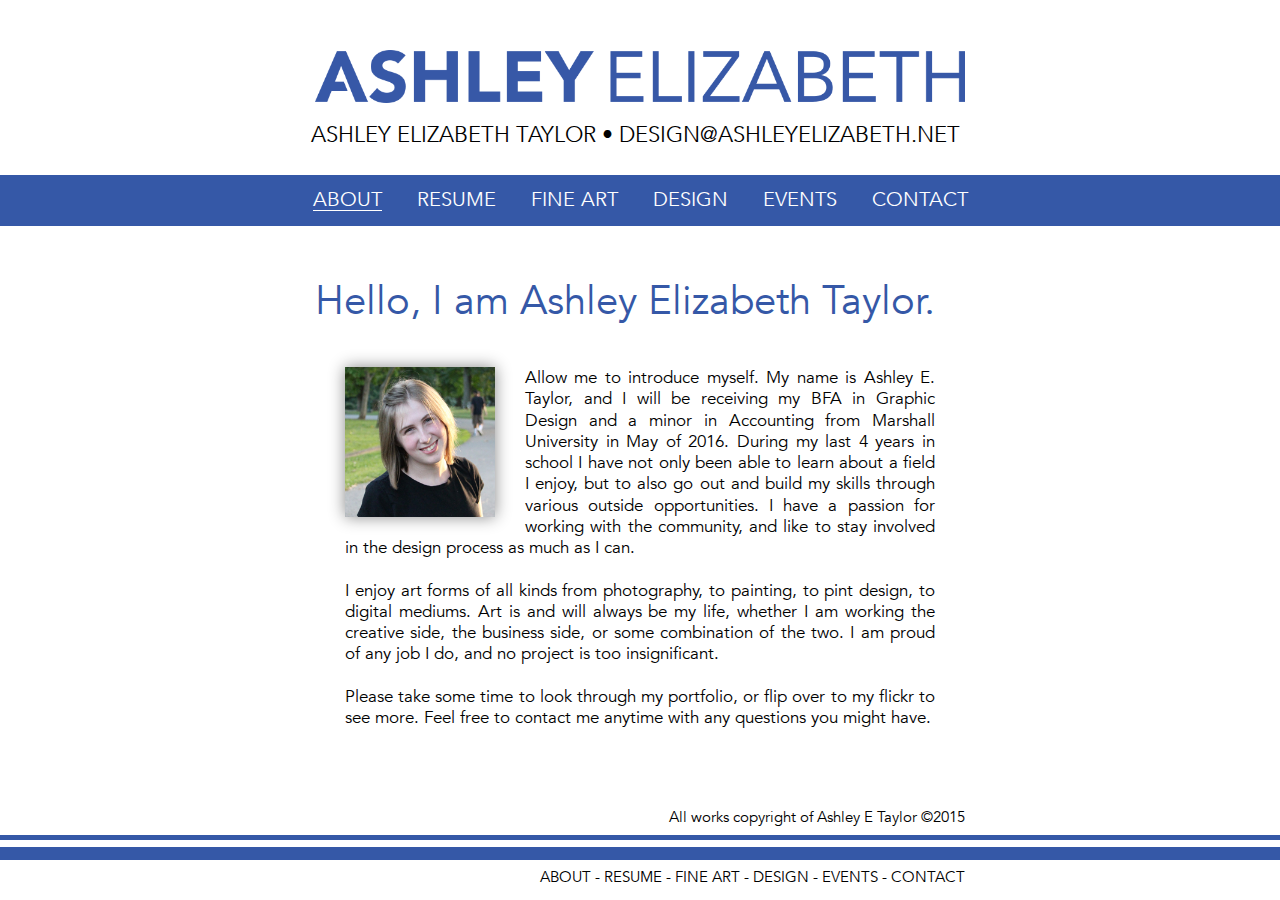
<file: index.html>
<!DOCTYPE html>
<html>
	<head>
		<meta charset="utf-8">
		<title>ASHLEY PORTFOLIO</title>
		<meta name="description" content="The online portfolio of Ashley Taylor, Graphic Designer and Fine Artist.">
		<link rel='shortcut icon' type='image/x-icon' href='favicon.ico' />
		<link rel="stylesheet" href="main.css">
	</head>
	<body>
		<div class="header">
			<h1 class="wordmark"><span>Ashley Elizabeth</span></h1>
			<p class="header_contact">Ashley Elizabeth Taylor &#8226; <a href="mailto:Design@AshleyElizabeth.net?Subject=Email%20From%20Website"> Design@AshleyElizabeth.net</a></p>
			<nav>
				<ul>
					<li><a href="index.html" title="About" class="current_page">About</a></li>
					<li><a href="resume.html" title="Resume">Resume</a></li>
					<li><a href="fineart.html" title="Fine Art">Fine Art</a></li>
					<li><a href="design.html" title="Design">Design</a></li>
					<li><a href="events.html" title="Events">Events</a></li>
					<li><a href="contact.html" title="Contact">Contact</a></li>
				</ul>
			</nav>
		</div>
		<div class="content-wrapper">
			<div class="content">
				<div class="about">
					<h2>Hello, I am Ashley Elizabeth Taylor.</h2>
					<div class="text">
						<img src="media/logo.jpg" class="thumbnail" style="float:left; margin-left: 0; margin-top:0;"></img>
						<p align="justify">
							Allow me to introduce myself. My name is Ashley E. Taylor, and I will be receiving my
							BFA in Graphic Design and a minor in Accounting from Marshall University in May of 2016.
							During my last 4 years in school I have not only been able to learn about a field I enjoy,
							but to also go out and build my skills through various outside opportunities.
							I have a passion for working with the community, and like to stay involved in the design process as much as I can.
						</p><br>
						<p align="justify">
							I enjoy art forms of all kinds from photography, to painting, to pint design, to digital mediums.
							Art is and will always be my life, whether I am working the creative side, the business side,
							or some combination of the two. I am proud of any job I do, and no project is too insignificant. 
						</p><br>
						<p align="justify">
							Please take some time to look through my portfolio, or flip over to my flickr to see more.
							Feel free to contact me anytime with any questions you might have. 
						</p>
					</div>
				</div>
			</div>
		</div>
		<div class="footer">
			<div class="copyright">
				<p>All works copyright of Ashley E Taylor &#169;2015</p>
			</div>
			<div class="footerlinks">
				<p>
					<a href="index.html" title="About">About</a> -
					<a href="resume.html" title="Resume">Resume</a> -
					<a href="fineart.html" title="Fine Art">Fine Art</a> -
					<a href="design.html" title="Design">Design</a> -
					<a href="events.html" title="Events">Events</a> -
					<a href="contact.html" title="Contact">Contact</a>
				</p>
			</div>
		</div>
	</body>
</html>
</file>
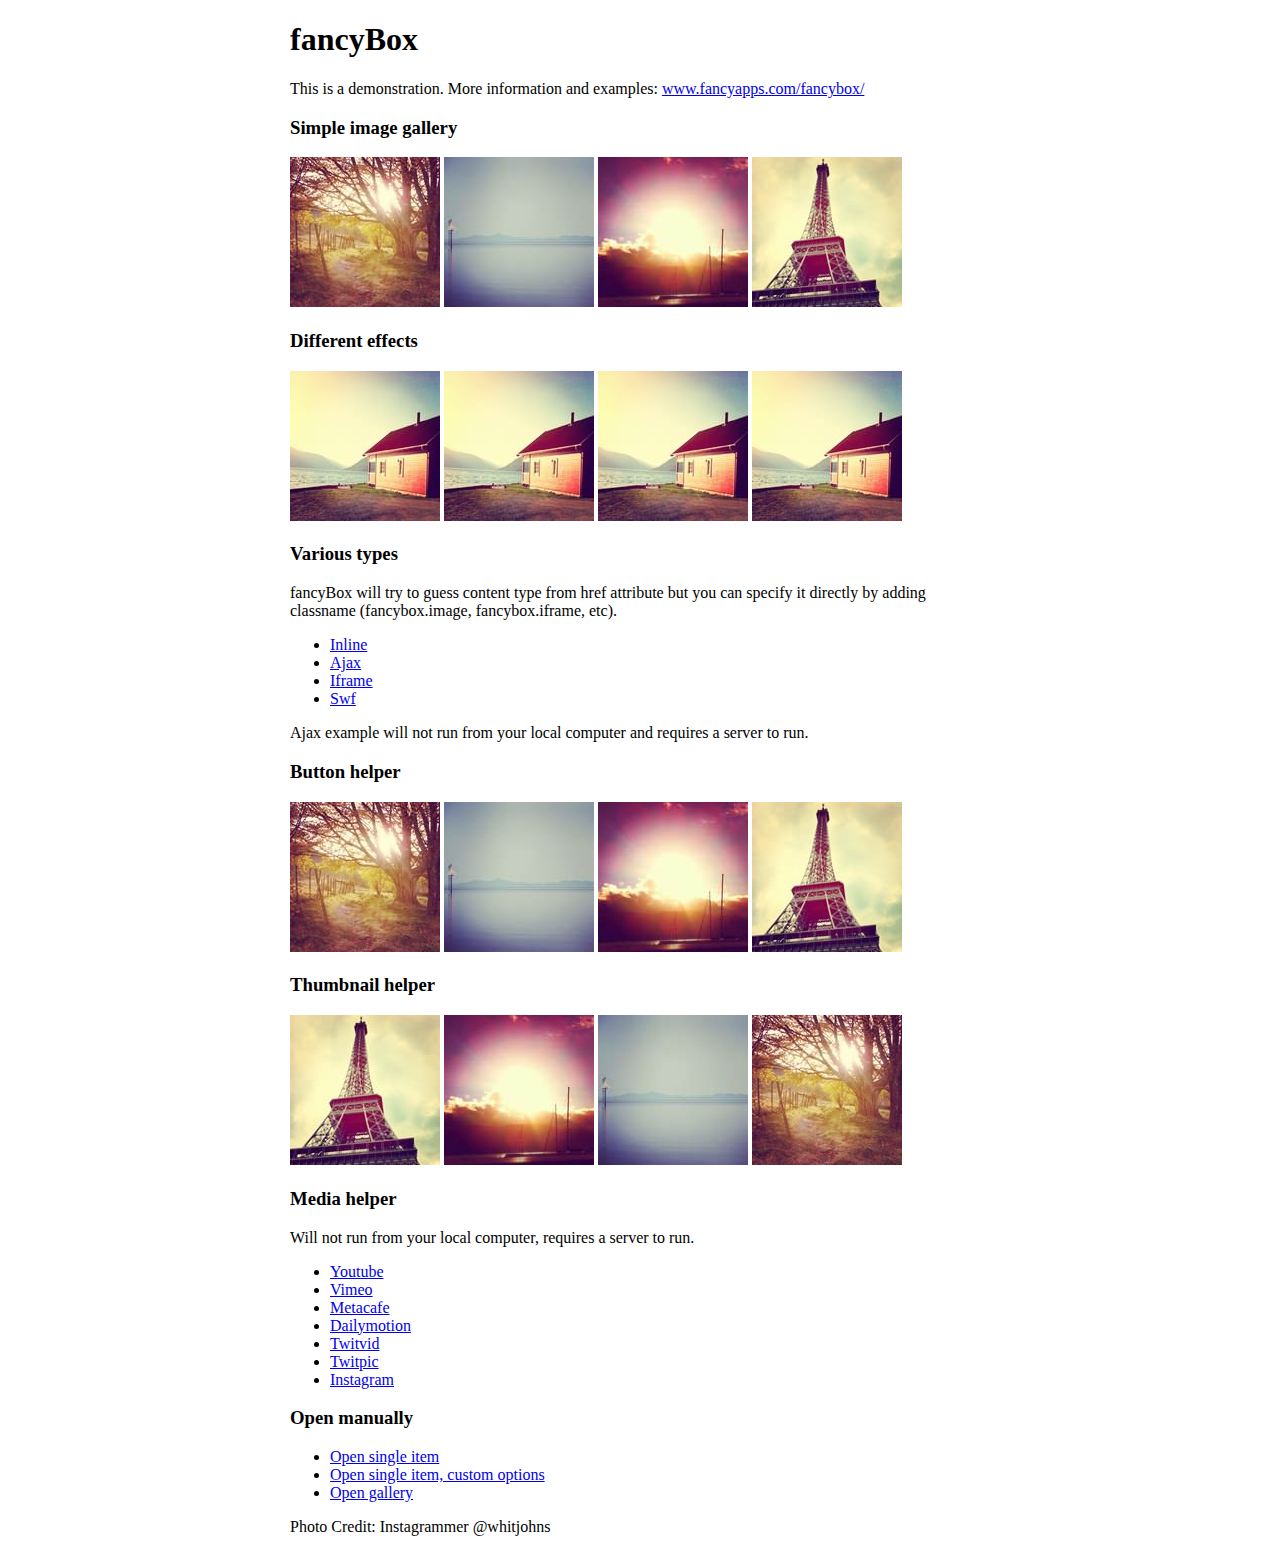
<file: fancybox/demo/index.html>
<!DOCTYPE html>
<html>
<head>
	<title>fancyBox - Fancy jQuery Lightbox Alternative | Demonstration</title>
	<meta http-equiv="Content-Type" content="text/html; charset=UTF-8" />

	<!-- Add jQuery library -->
	<script type="text/javascript" src="../lib/jquery-1.10.1.min.js"></script>

	<!-- Add mousewheel plugin (this is optional) -->
	<script type="text/javascript" src="../lib/jquery.mousewheel-3.0.6.pack.js"></script>

	<!-- Add fancyBox main JS and CSS files -->
	<script type="text/javascript" src="../source/jquery.fancybox.js?v=2.1.5"></script>
	<link rel="stylesheet" type="text/css" href="../source/jquery.fancybox.css?v=2.1.5" media="screen" />

	<!-- Add Button helper (this is optional) -->
	<link rel="stylesheet" type="text/css" href="../source/helpers/jquery.fancybox-buttons.css?v=1.0.5" />
	<script type="text/javascript" src="../source/helpers/jquery.fancybox-buttons.js?v=1.0.5"></script>

	<!-- Add Thumbnail helper (this is optional) -->
	<link rel="stylesheet" type="text/css" href="../source/helpers/jquery.fancybox-thumbs.css?v=1.0.7" />
	<script type="text/javascript" src="../source/helpers/jquery.fancybox-thumbs.js?v=1.0.7"></script>

	<!-- Add Media helper (this is optional) -->
	<script type="text/javascript" src="../source/helpers/jquery.fancybox-media.js?v=1.0.6"></script>

	<script type="text/javascript">
		$(document).ready(function() {
			/*
			 *  Simple image gallery. Uses default settings
			 */

			$('.fancybox').fancybox();

			/*
			 *  Different effects
			 */

			// Change title type, overlay closing speed
			$(".fancybox-effects-a").fancybox({
				helpers: {
					title : {
						type : 'outside'
					},
					overlay : {
						speedOut : 0
					}
				}
			});

			// Disable opening and closing animations, change title type
			$(".fancybox-effects-b").fancybox({
				openEffect  : 'none',
				closeEffect	: 'none',

				helpers : {
					title : {
						type : 'over'
					}
				}
			});

			// Set custom style, close if clicked, change title type and overlay color
			$(".fancybox-effects-c").fancybox({
				wrapCSS    : 'fancybox-custom',
				closeClick : true,

				openEffect : 'none',

				helpers : {
					title : {
						type : 'inside'
					},
					overlay : {
						css : {
							'background' : 'rgba(238,238,238,0.85)'
						}
					}
				}
			});

			// Remove padding, set opening and closing animations, close if clicked and disable overlay
			$(".fancybox-effects-d").fancybox({
				padding: 0,

				openEffect : 'elastic',
				openSpeed  : 150,

				closeEffect : 'elastic',
				closeSpeed  : 150,

				closeClick : true,

				helpers : {
					overlay : null
				}
			});

			/*
			 *  Button helper. Disable animations, hide close button, change title type and content
			 */

			$('.fancybox-buttons').fancybox({
				openEffect  : 'none',
				closeEffect : 'none',

				prevEffect : 'none',
				nextEffect : 'none',

				closeBtn  : false,

				helpers : {
					title : {
						type : 'inside'
					},
					buttons	: {}
				},

				afterLoad : function() {
					this.title = 'Image ' + (this.index + 1) + ' of ' + this.group.length + (this.title ? ' - ' + this.title : '');
				}
			});


			/*
			 *  Thumbnail helper. Disable animations, hide close button, arrows and slide to next gallery item if clicked
			 */

			$('.fancybox-thumbs').fancybox({
				prevEffect : 'none',
				nextEffect : 'none',

				closeBtn  : false,
				arrows    : false,
				nextClick : true,

				helpers : {
					thumbs : {
						width  : 50,
						height : 50
					}
				}
			});

			/*
			 *  Media helper. Group items, disable animations, hide arrows, enable media and button helpers.
			*/
			$('.fancybox-media')
				.attr('rel', 'media-gallery')
				.fancybox({
					openEffect : 'none',
					closeEffect : 'none',
					prevEffect : 'none',
					nextEffect : 'none',

					arrows : false,
					helpers : {
						media : {},
						buttons : {}
					}
				});

			/*
			 *  Open manually
			 */

			$("#fancybox-manual-a").click(function() {
				$.fancybox.open('1_b.jpg');
			});

			$("#fancybox-manual-b").click(function() {
				$.fancybox.open({
					href : 'iframe.html',
					type : 'iframe',
					padding : 5
				});
			});

			$("#fancybox-manual-c").click(function() {
				$.fancybox.open([
					{
						href : '1_b.jpg',
						title : 'My title'
					}, {
						href : '2_b.jpg',
						title : '2nd title'
					}, {
						href : '3_b.jpg'
					}
				], {
					helpers : {
						thumbs : {
							width: 75,
							height: 50
						}
					}
				});
			});


		});
	</script>
	<style type="text/css">
		.fancybox-custom .fancybox-skin {
			box-shadow: 0 0 50px #222;
		}

		body {
			max-width: 700px;
			margin: 0 auto;
		}
	</style>
</head>
<body>
	<h1>fancyBox</h1>

	<p>This is a demonstration. More information and examples: <a href="http://fancyapps.com/fancybox/">www.fancyapps.com/fancybox/</a></p>

	<h3>Simple image gallery</h3>
	<p>
		<a class="fancybox" href="1_b.jpg" data-fancybox-group="gallery" title="Lorem ipsum dolor sit amet"><img src="1_s.jpg" alt="" /></a>

		<a class="fancybox" href="2_b.jpg" data-fancybox-group="gallery" title="Etiam quis mi eu elit temp"><img src="2_s.jpg" alt="" /></a>

		<a class="fancybox" href="3_b.jpg" data-fancybox-group="gallery" title="Cras neque mi, semper leon"><img src="3_s.jpg" alt="" /></a>

		<a class="fancybox" href="4_b.jpg" data-fancybox-group="gallery" title="Sed vel sapien vel sem uno"><img src="4_s.jpg" alt="" /></a>
	</p>

	<h3>Different effects</h3>
	<p>
		<a class="fancybox-effects-a" href="5_b.jpg" title="Lorem ipsum dolor sit amet, consectetur adipiscing elit"><img src="5_s.jpg" alt="" /></a>

		<a class="fancybox-effects-b" href="5_b.jpg" title="Lorem ipsum dolor sit amet, consectetur adipiscing elit"><img src="5_s.jpg" alt="" /></a>

		<a class="fancybox-effects-c" href="5_b.jpg" title="Lorem ipsum dolor sit amet, consectetur adipiscing elit"><img src="5_s.jpg" alt="" /></a>

		<a class="fancybox-effects-d" href="5_b.jpg" title="Lorem ipsum dolor sit amet, consectetur adipiscing elit"><img src="5_s.jpg" alt="" /></a>
	</p>

	<h3>Various types</h3>
	<p>
		fancyBox will try to guess content type from href attribute but you can specify it directly by adding classname (fancybox.image, fancybox.iframe, etc).
	</p>
	<ul>
		<li><a class="fancybox" href="#inline1" title="Lorem ipsum dolor sit amet">Inline</a></li>
		<li><a class="fancybox fancybox.ajax" href="ajax.txt">Ajax</a></li>
		<li><a class="fancybox fancybox.iframe" href="iframe.html">Iframe</a></li>
		<li><a class="fancybox" href="http://www.adobe.com/jp/events/cs3_web_edition_tour/swfs/perform.swf">Swf</a></li>
	</ul>

	<div id="inline1" style="width:400px;display: none;">
		<h3>Etiam quis mi eu elit</h3>
		<p>
			Lorem ipsum dolor sit amet, consectetur adipiscing elit. Etiam quis mi eu elit tempor facilisis id et neque. Nulla sit amet sem sapien. Vestibulum imperdiet porta ante ac ornare. Nulla et lorem eu nibh adipiscing ultricies nec at lacus. Cras laoreet ultricies sem, at blandit mi eleifend aliquam. Nunc enim ipsum, vehicula non pretium varius, cursus ac tortor. Vivamus fringilla congue laoreet. Quisque ultrices sodales orci, quis rhoncus justo auctor in. Phasellus dui eros, bibendum eu feugiat ornare, faucibus eu mi. Nunc aliquet tempus sem, id aliquam diam varius ac. Maecenas nisl nunc, molestie vitae eleifend vel, iaculis sed magna. Aenean tempus lacus vitae orci posuere porttitor eget non felis. Donec lectus elit, aliquam nec eleifend sit amet, vestibulum sed nunc.
		</p>
	</div>

	<p>
		Ajax example will not run from your local computer and requires a server to run.
	</p>

	<h3>Button helper</h3>
	<p>
		<a class="fancybox-buttons" data-fancybox-group="button" href="1_b.jpg"><img src="1_s.jpg" alt="" /></a>

		<a class="fancybox-buttons" data-fancybox-group="button" href="2_b.jpg"><img src="2_s.jpg" alt="" /></a>

		<a class="fancybox-buttons" data-fancybox-group="button" href="3_b.jpg"><img src="3_s.jpg" alt="" /></a>

		<a class="fancybox-buttons" data-fancybox-group="button" href="4_b.jpg"><img src="4_s.jpg" alt="" /></a>
	</p>

	<h3>Thumbnail helper</h3>
	<p>
		<a class="fancybox-thumbs" data-fancybox-group="thumb" href="4_b.jpg"><img src="4_s.jpg" alt="" /></a>

		<a class="fancybox-thumbs" data-fancybox-group="thumb" href="3_b.jpg"><img src="3_s.jpg" alt="" /></a>

		<a class="fancybox-thumbs" data-fancybox-group="thumb" href="2_b.jpg"><img src="2_s.jpg" alt="" /></a>

		<a class="fancybox-thumbs" data-fancybox-group="thumb" href="1_b.jpg"><img src="1_s.jpg" alt="" /></a>
	</p>

	<h3>Media helper</h3>
	<p>
		Will not run from your local computer, requires a server to run.
	</p>

	<ul>
		<li><a class="fancybox-media" href="http://www.youtube.com/watch?v=opj24KnzrWo">Youtube</a></li>
		<li><a class="fancybox-media" href="http://vimeo.com/47480346">Vimeo</a></li>
		<li><a class="fancybox-media" href="http://www.metacafe.com/watch/7635964/">Metacafe</a></li>
		<li><a class="fancybox-media" href="http://www.dailymotion.com/video/xoeylt_electric-guest-this-head-i-hold_music">Dailymotion</a></li>
		<li><a class="fancybox-media" href="http://twitvid.com/QY7MD">Twitvid</a></li>
		<li><a class="fancybox-media" href="http://twitpic.com/7p93st">Twitpic</a></li>
		<li><a class="fancybox-media" href="http://instagr.am/p/IejkuUGxQn">Instagram</a></li>
	</ul>

	<h3>Open manually</h3>
	<ul>
		<li><a id="fancybox-manual-a" href="javascript:;">Open single item</a></li>
		<li><a id="fancybox-manual-b" href="javascript:;">Open single item, custom options</a></li>
		<li><a id="fancybox-manual-c" href="javascript:;">Open gallery</a></li>
	</ul>

	<p>
		Photo Credit: Instagrammer @whitjohns
	</p>
</body>
</html>
</file>
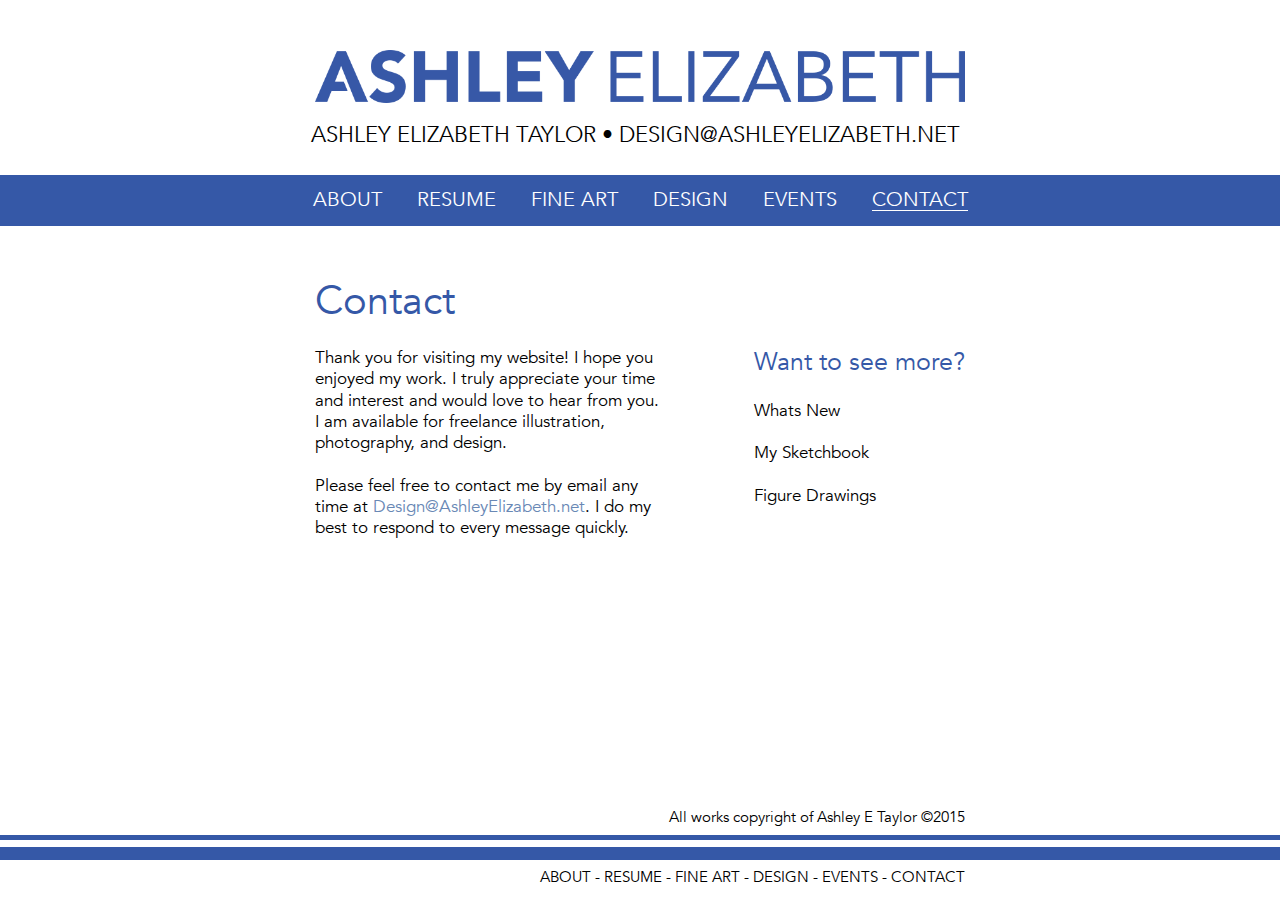
<file: contact.html>
<!DOCTYPE html>
<html>
	<head>
		<meta charset="utf-8">
		<title>ASHLEY PORTFOLIO</title>
		<meta name="description" content="The online portfolio of Ashley Taylor, Graphic Designer and Fine Artist.">
		<link rel='shortcut icon' type='image/x-icon' href='favicon.ico' />
		<link rel="stylesheet" href="main.css">
	</head>
	<body>
		<div class="header">
			<h1 class="wordmark"><span>Ashley Elizabeth</span></h1>
			<p class="header_contact">Ashley Elizabeth Taylor &#8226; <a href="mailto:Design@AshleyElizabeth.net?Subject=Email%20From%20Website">Design@AshleyElizabeth.net</a></p>
			<nav>
				<ul>
					<li><a href="index.html" title="About">About</a></li>
					<li><a href="resume.html" title="Resume">Resume</a></li>
					<li><a href="fineart.html" title="Fine Art">Fine Art</a></li>
					<li><a href="design.html" title="Design">Design</a></li>
					<li><a href="events.html" title="Events">Events</a></li>
					<li><a href="contact.html" title="Contact" class="current_page">Contact</a></li>
				</ul>
			</nav>
		</div>
		<div class="content-wrapper">
			<div class="content">
				<div class="main_contact">
					<h2>Contact</h2>
					<div class="other_contact"> 
						<h3>Want to see more?</h3>
						<div>
							<br><a href="https://www.flickr.com/photos/scoobie1993/" target="_blank" class="black_links">Whats New</a><br>
							<br><a href="https://www.flickr.com/gp/scoobie1993/R78Du5" target="_blank" class="black_links">My Sketchbook</a><br>
							<br><a href="https://www.flickr.com/gp/scoobie1993/29b2Z3" target="_blank" class="black_links">Figure Drawings</a><br>
						</div>
					</div>
					<p>
						Thank you for visiting my website! I hope you enjoyed my work.
						I truly appreciate your time and interest and would love to hear from you.
						I am available for freelance illustration, photography, and design.
						<br><br>
						Please feel free to contact me by email any time at
						<a href="mailto:Design@AshleyElizabeth.net?Subject=Email%20From%20Website">
						Design@AshleyElizabeth.net</a>. I do my best to respond to every message quickly.
					</p>
				</div>
			</div>
		</div>
		<div class="footer">
			<div class="copyright">
				<p>All works copyright of Ashley E Taylor &#169;2015</p>
			</div>
			<div class="footerlinks">
				<p>
					<a href="index.html" title="About">About</a> -
					<a href="resume.html" title="Resume">Resume</a> -
					<a href="fineart.html" title="Fine Art">Fine Art</a> -
					<a href="design.html" title="Design">Design</a> -
					<a href="events.html" title="Events">Events</a> -
					<a href="contact.html" title="Contact">Contact</a>
				</p>
			</div>
		</div>
	</body>
</html>
</file>
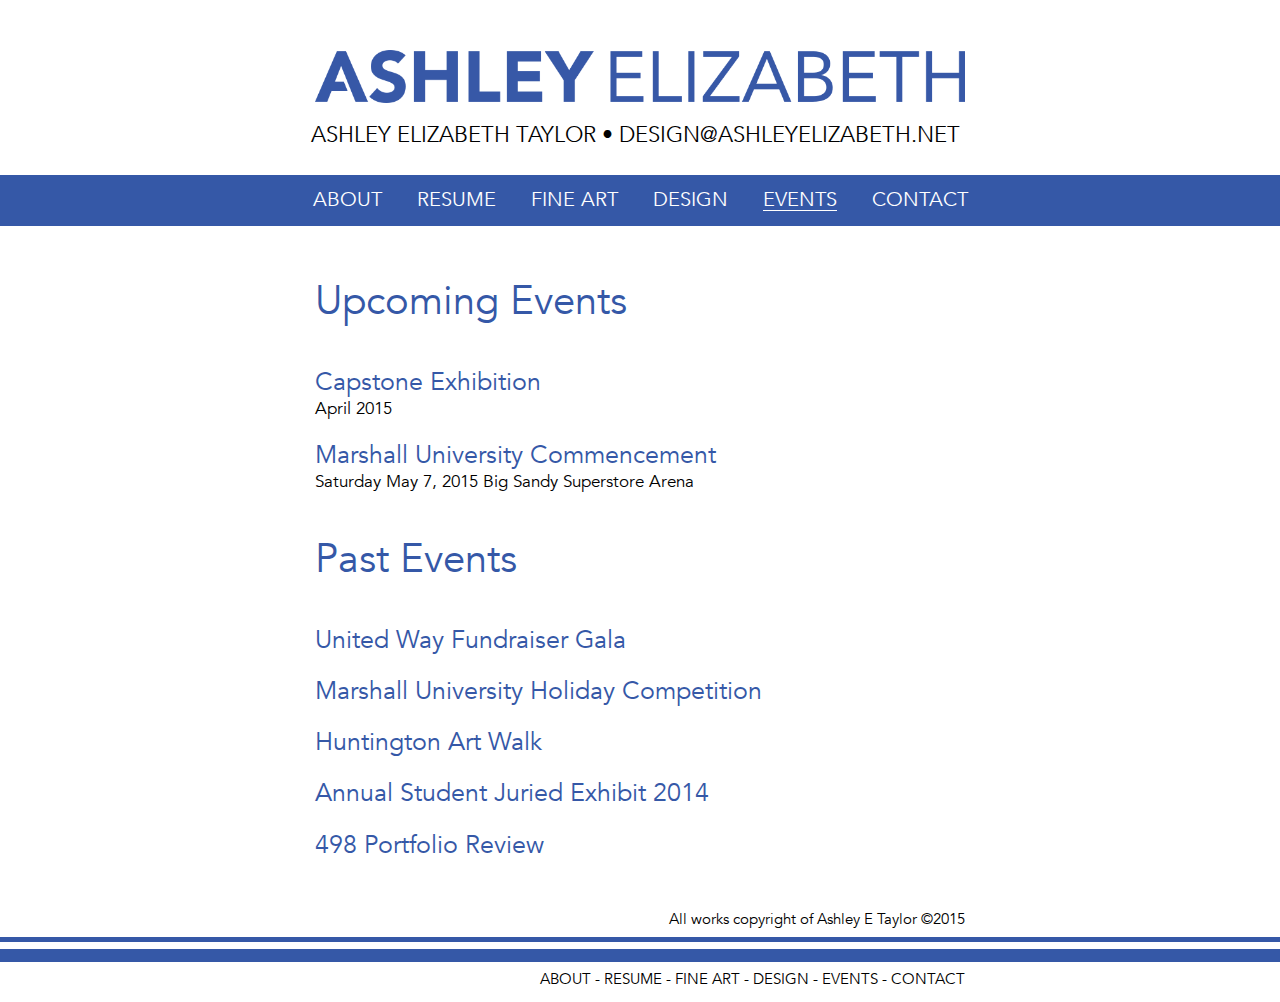
<file: events.html>
<!DOCTYPE html>
<html>
	<head>
		<meta charset="utf-8">
		<title>ASHLEY PORTFOLIO</title>
		<meta name="description" content="The online portfolio of Ashley Taylor, Graphic Designer and Fine Artist.">
		<link rel='shortcut icon' type='image/x-icon' href='favicon.ico' />
		<link rel="stylesheet" href="main.css">
	</head>
	<body>
		<div class="header">
			<h1 class="wordmark"><span>Ashley Elizabeth</span></h1>
			<p class="header_contact">Ashley Elizabeth Taylor &#8226; <a href="mailto:Design@AshleyElizabeth.net?Subject=Email%20From%20Website">Design@AshleyElizabeth.net</a></p>
			<nav>
				<ul>
					<li><a href="index.html" title="About">About</a></li>
					<li><a href="resume.html" title="Resume">Resume</a></li>
					<li><a href="fineart.html" title="Fine Art">Fine Art</a></li>
					<li><a href="design.html" title="Design">Design</a></li>
					<li><a href="events.html" title="Events" class="current_page">Events</a></li>
					<li><a href="contact.html" title="Contact">Contact</a></li>
				</ul>
			</nav>
		</div>
		<div class="content-wrapper">
			<div class="content">
				<div class="about">
					<h2>Upcoming Events</h2>
					
					<h3>Capstone Exhibition</h3>
					<p>April 2015</p>
					<h3>Marshall University Commencement</h3>
					<p>Saturday May 7, 2015
					Big Sandy Superstore Arena </p>
		
					<br><br> <!-- Fix this -->
					
					<h2>Past Events</h2>
					
					<h3>United Way Fundraiser Gala</h3>
					<h3>Marshall University Holiday Competition</h3>
					<h3>Huntington Art Walk</h3>
					<h3>Annual Student Juried Exhibit 2014</h3>
					<h3>498 Portfolio Review</h3>
				</div>
			</div>
		</div>
		<div class="footer">
			<div class="copyright">
				<p>All works copyright of Ashley E Taylor &#169;2015</p>
			</div>
			<div class="footerlinks">
				<p>
					<a href="index.html" title="About">About</a> -
					<a href="resume.html" title="Resume">Resume</a> -
					<a href="fineart.html" title="Fine Art">Fine Art</a> -
					<a href="design.html" title="Design">Design</a> -
					<a href="events.html" title="Events">Events</a> -
					<a href="contact.html" title="Contact">Contact</a>
				</p>
			</div>
		</div>
	</body>
</html>
</file>
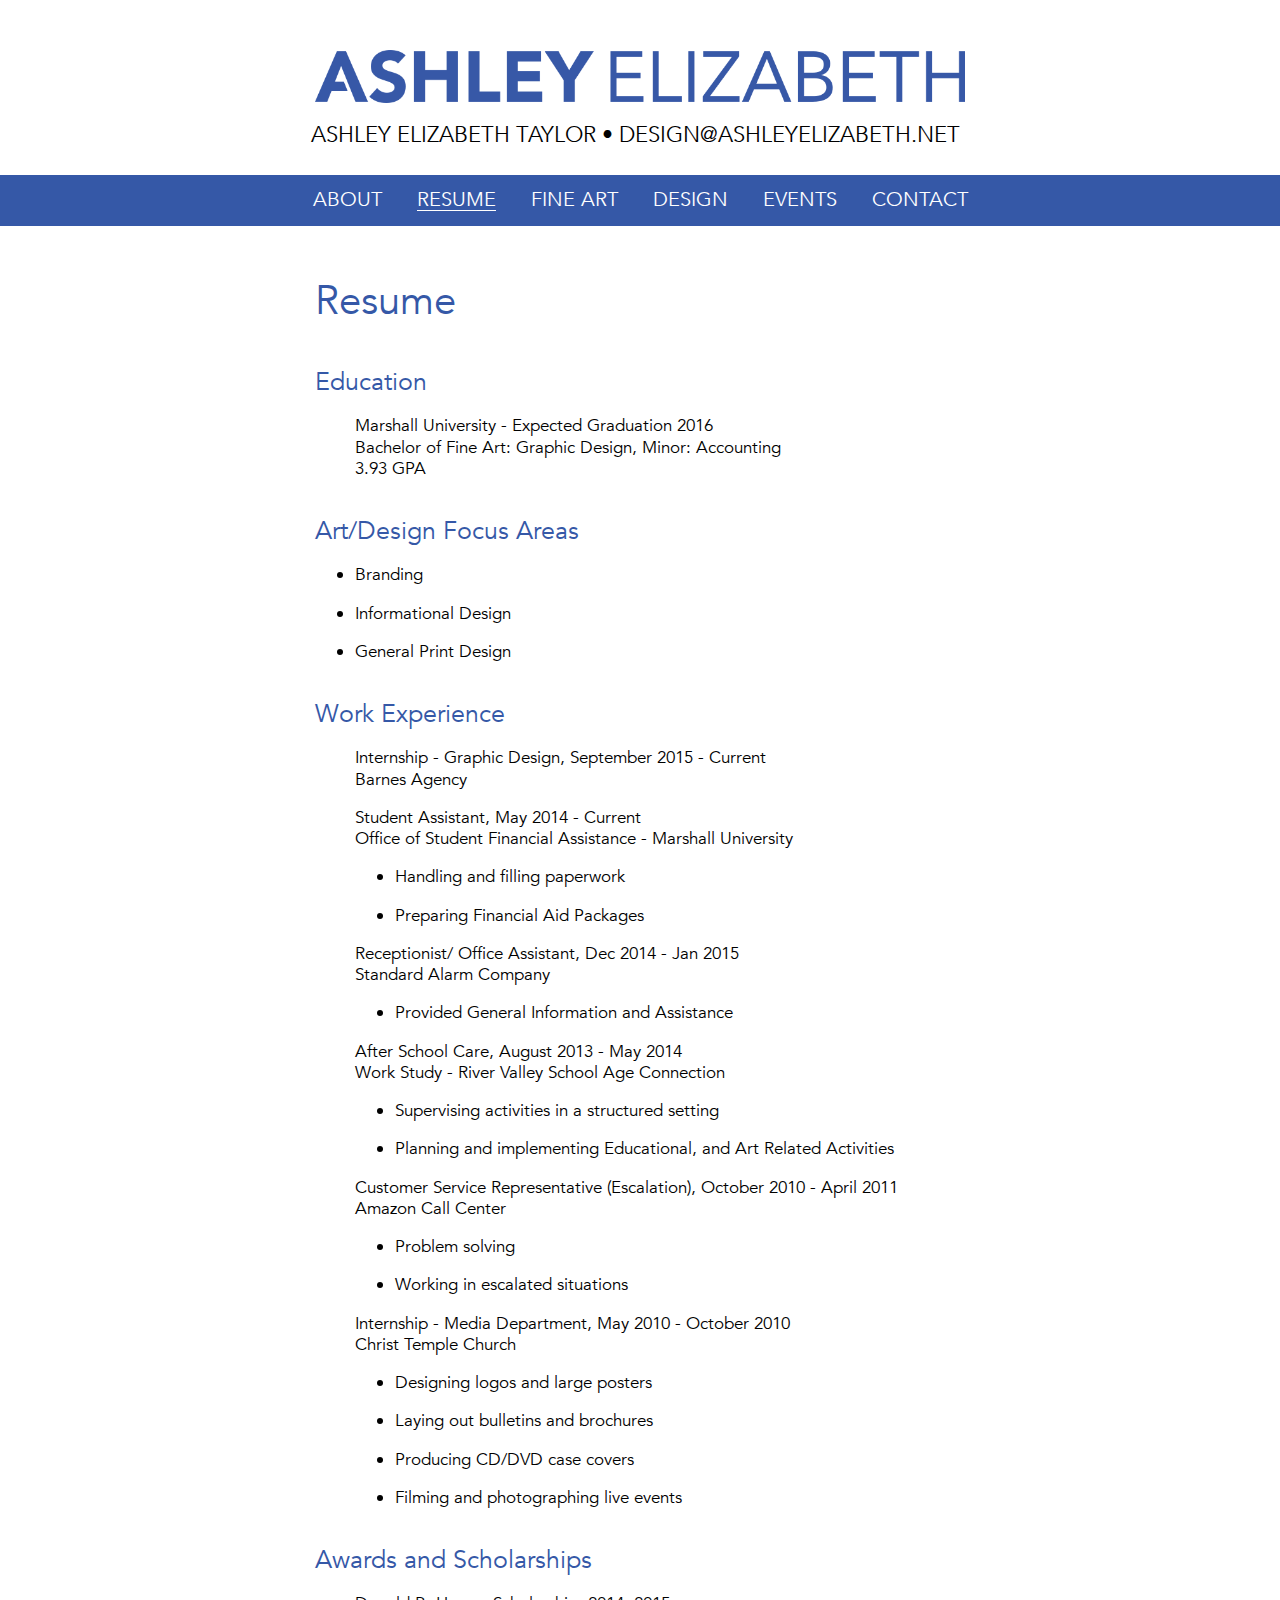
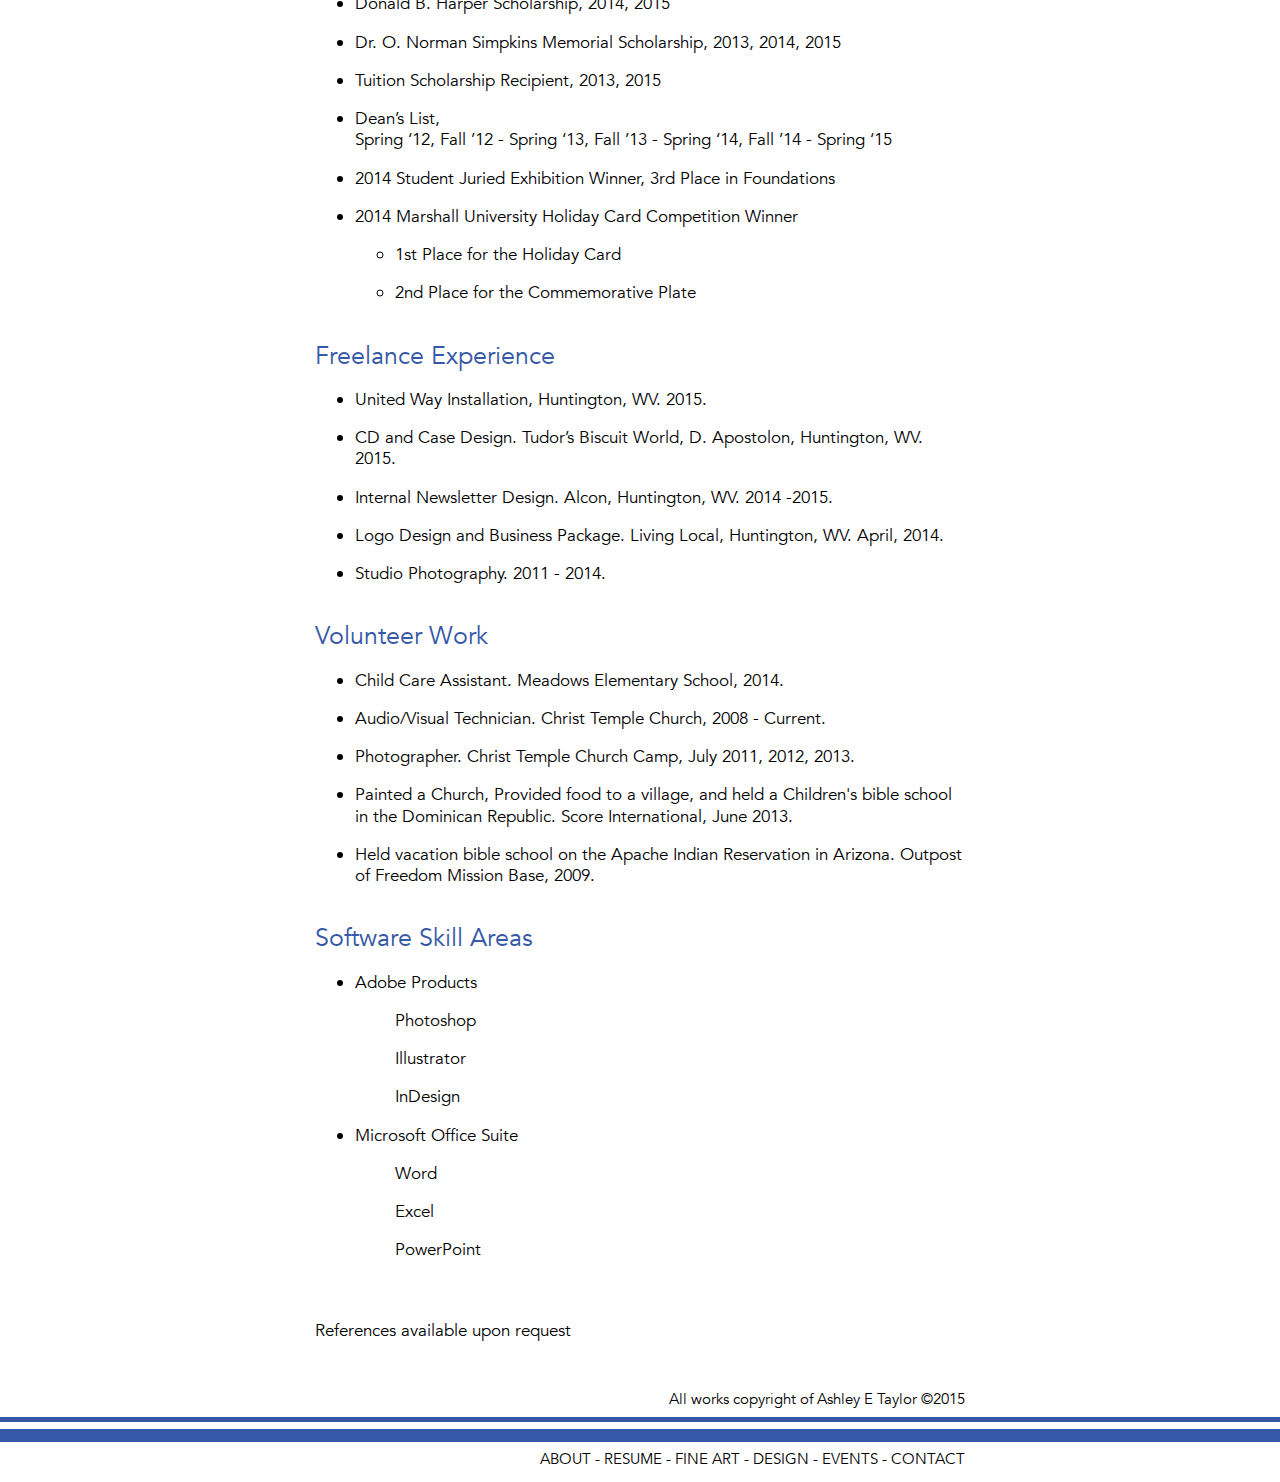
<file: resume.html>
<!DOCTYPE html>
<html>
	<head>
		<meta charset="utf-8">
		<title>ASHLEY PORTFOLIO</title>
		<meta name="description" content="The online portfolio of Ashley Taylor, Graphic Designer and Fine Artist.">
		<link rel='shortcut icon' type='image/x-icon' href='favicon.ico' />
		<link rel="stylesheet" href="main.css">
	</head>
	<body>
		<div class="header">
			<h1 class="wordmark"><span>Ashley Elizabeth</span></h1>
			<p class="header_contact">Ashley Elizabeth Taylor &#8226; <a href="mailto:Design@AshleyElizabeth.net?Subject=Email%20From%20Website">Design@AshleyElizabeth.net</a></p>
			<nav>
				<ul>
					<li><a href="index.html" title="About">About</a></li>
					<li><a href="resume.html" title="Resume" class="current_page">Resume</a></li>
					<li><a href="fineart.html" title="Fine Art">Fine Art</a></li>
					<li><a href="design.html" title="Design">Design</a></li>
					<li><a href="events.html" title="Events">Events</a></li>
					<li><a href="contact.html" title="Contact">Contact</a></li>
				</ul>
			</nav>
		</div>
		<div class="content-wrapper">
			<div class="content">
				<div class="resume">
					<h2>Resume</h2>
					
					<h3>Education</h3>
					<ul class="unstyled_list">
						<li>
							Marshall University - Expected Graduation 2016<br>
							Bachelor of Fine Art: Graphic Design, Minor: Accounting<br>
							3.93 GPA
						</li>
					</ul>
					
					<h3>Art/Design Focus Areas</h3>
					<ul>
						<li>Branding</li>
						<li>Informational Design</li>
						<li>General Print Design</li>
					</ul>
					
					<h3>Work Experience</h3>
					<ul class="unstyled_list">
						<li>
							Internship - Graphic Design, September 2015 - Current<br>
							Barnes Agency 
						</li>
						<li>
							Student Assistant, May 2014 - Current<br>
							Office of Student Financial Assistance - Marshall University
							<ul>
								<li>Handling and filling paperwork</li>
								<li>Preparing Financial Aid Packages</li>
							</ul>
						</li>
						<li>
							Receptionist/ Office Assistant, Dec 2014 - Jan 2015<br>
							Standard Alarm Company
							<ul>
								<li>Provided General Information and Assistance</li>
							</ul>
						</li>
						<li>
							After School Care, August 2013 - May 2014<br>
							Work Study - River Valley School Age Connection
							<ul>
								<li>Supervising activities in a structured setting</li>
								<li>Planning and implementing Educational, and Art Related Activities</li>
							</ul>
						</li>
						<li>
							Customer Service Representative (Escalation), October 2010 - April 2011<br>
							Amazon Call Center
							<ul>
								<li>Problem solving</li>
								<li>Working in escalated situations</li>
							</ul>
						</li>
						<li>
							Internship - Media Department, May 2010 - October 2010<br>
							Christ Temple Church
							<ul>
								<li>Designing logos and large posters</li>
								<li>Laying out bulletins and brochures</li>
								<li>Producing CD/DVD case covers</li>
								<li>Filming and photographing live events</li>
							</ul>
						</li>
					</ul>
					
					<h3>Awards and Scholarships</h3>
					<ul>
						<li>Donald B. Harper Scholarship, 2014, 2015</li>
						<li>Dr. O. Norman Simpkins Memorial Scholarship, 2013, 2014, 2015</li>
						<li>Tuition Scholarship Recipient, 2013, 2015</li>
						<li>
							Dean’s List,<br>
							Spring ‘12, Fall ’12 - Spring ‘13, Fall ’13 - Spring ‘14, Fall ’14 - Spring ‘15
						</li>
						
						<li>2014 Student Juried Exhibition Winner, 3rd Place in Foundations</li>
						<li>
							2014 Marshall University Holiday Card Competition Winner 
							<ul>
								<li>1st Place for the Holiday Card</li>
								<li>2nd Place for the Commemorative Plate</li>
							</ul>
						</li>
					</ul>
					
					<h3>Freelance Experience</h3>
					<ul>
						<li>United Way Installation, Huntington, WV. 2015.</li>
						<li>CD and Case Design. Tudor’s Biscuit World, D. Apostolon, Huntington, WV. 2015.</li>
						<li>Internal Newsletter Design. Alcon, Huntington, WV. 2014 -2015.</li>
						<li>Logo Design and Business Package. Living Local, Huntington, WV. April, 2014.</li>
						<li>Studio Photography. 2011 - 2014.</li>
					</ul>
					
					<h3>Volunteer Work</h3>
					<ul>
						<li>Child Care Assistant. Meadows Elementary School, 2014.</li>
						<li>Audio/Visual Technician. Christ Temple Church, 2008 - Current.</li>
						<li>Photographer. Christ Temple Church Camp, July 2011, 2012, 2013.</li>
						<li>Painted a Church, Provided food to a village, and held a Children's bible school in the Dominican Republic. Score International, June 2013.</li>
						<li>Held vacation bible school on the Apache Indian Reservation in Arizona. Outpost of Freedom Mission Base, 2009.</li>
					</ul>
					
					<h3>Software Skill Areas</h3>
					<ul>
						<li>
							Adobe Products
							<ul class="unstyled_list">
								<li>Photoshop</li>
								<li>Illustrator</li>
								<li>InDesign</li>
							</ul>
						</li>
						<li>
							Microsoft Office Suite
							<ul class="unstyled_list">
								<li>Word</li>
								<li>Excel</li>
								<li>PowerPoint</li>
							</ul>
						</li>
					</ul>
					
					<br><br>
					References available upon request
				</div>
			</div>
		</div>
		<div class="footer">
			<div class="copyright">
				<p>All works copyright of Ashley E Taylor &#169;2015</p>
			</div>
			<div class="footerlinks">
				<p>
					<a href="index.html" title="About">About</a> -
					<a href="resume.html" title="Resume">Resume</a> -
					<a href="fineart.html" title="Fine Art">Fine Art</a> -
					<a href="design.html" title="Design">Design</a> -
					<a href="events.html" title="Events">Events</a> -
					<a href="contact.html" title="Contact">Contact</a>
				</p>
			</div>
		</div>
	</body>
</html>
</file>
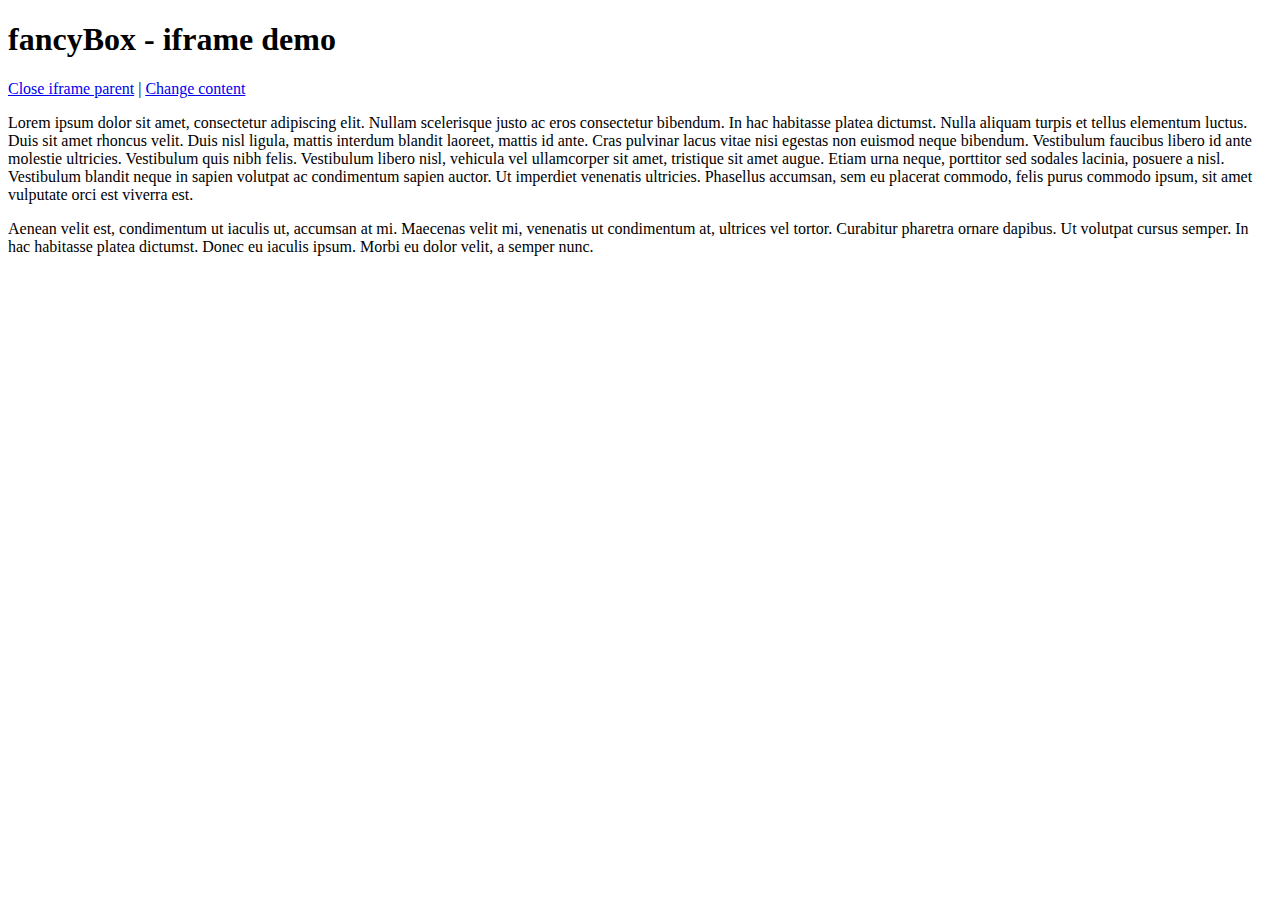
<file: fancybox/demo/iframe.html>
<!DOCTYPE html>
<html>
<head>
	<title>fancyBox - iframe demo</title>
	<meta http-equiv="Content-Type" content="text/html; charset=UTF-8" />
</head>
<body>
	<h1>fancyBox - iframe demo</h1>

	<p>
		<a href="javascript:parent.jQuery.fancybox.close();">Close iframe parent</a>

		|

		<a href="javascript:parent.jQuery.fancybox.open({href : '1_b.jpg', title : 'My title'});">Change content</a>
	</p>

	<p>
		Lorem ipsum dolor sit amet, consectetur adipiscing elit. Nullam scelerisque justo ac eros consectetur bibendum. In hac habitasse platea dictumst. Nulla aliquam turpis et tellus elementum luctus. Duis sit amet rhoncus velit. Duis nisl ligula, mattis interdum blandit laoreet, mattis id ante. Cras pulvinar lacus vitae nisi egestas non euismod neque bibendum. Vestibulum faucibus libero id ante molestie ultricies. Vestibulum quis nibh felis. Vestibulum libero nisl, vehicula vel ullamcorper sit amet, tristique sit amet augue. Etiam urna neque, porttitor sed sodales lacinia, posuere a nisl. Vestibulum blandit neque in sapien volutpat ac condimentum sapien auctor. Ut imperdiet venenatis ultricies. Phasellus accumsan, sem eu placerat commodo, felis purus commodo ipsum, sit amet vulputate orci est viverra est.
	</p>

	<p>
		Aenean velit est, condimentum ut iaculis ut, accumsan at mi. Maecenas velit mi, venenatis ut condimentum at, ultrices vel tortor. Curabitur pharetra ornare dapibus. Ut volutpat cursus semper. In hac habitasse platea dictumst. Donec eu iaculis ipsum. Morbi eu dolor velit, a semper nunc.
	</p>
</body>
</html>
</file>
<file: main.css>
@import url('reset.css');
@import url('fonts.css');
@import url('fancy.css');

/* ~~~~~~~~~~ Layout (sticky footer) ~~~~~~~~~~ */

html, body {
	width: 100%;
	height: 100%;
	margin: 0;
	padding: 0;
}

body {
	display: table;
}

.content-wrapper {
	display: table-row;
	height: 100%;
}

.content {
	display: table-cell;
	max-width: 650px;
	margin: 0 auto;
	padding: 3em;
}

/* ~~~~~~~~~~ Body ~~~~~~~~~~ */

body {
	font-family: Avenir, Arial, Helvetica, sans-serif;
	font-size: 17px;
}

a {
	text-decoration: none;
}

.hidden {
	display: none;
}

/* ~~~~~~~~~~ Header ~~~~~~~~~~ */

.wordmark {
	max-width: 650px;
	height: 45px;
	margin: 0 auto;
	margin-top: 50px;
	padding: 0 3em;
}

.wordmark span {
	display: block;
	color: transparent; /* Hide text */
	height: 100px;
	background: url('media/wordmark.png') no-repeat;
	background-origin: content-box;
	background-size: contain;
}

.header_contact {
	max-width: 659px;
	margin: 29px auto;
	padding: 0 3em;
	text-transform: uppercase;
	font-size: 22px;
}

.header_contact a {
	color: inherit;
}

nav {
	width: 100%;
	background-color: #3558A7;
}

nav ul {
	max-width: 655px;
	margin: 0 auto;
	padding: 0 3em;
}

nav ul li {
	display: inline-block;
	margin: 15px;
}

nav a {
	display: inline-block;
	
	color: white;
	font-size: 20px;
	text-transform: uppercase;
}

nav ul li:first-child {
	margin-left: 0;
}

nav ul li:last-child {
	margin-right: 0;
}

.current_page {
	border-bottom: 1px solid white;
}


/* ~~~~~~~~~~ Content ~~~~~~~~~~ */

.content {
	line-height: 1.25; /* 1.25x font size */
}

.content>* {
	max-width: 650px;
	margin-left: auto;
	margin-right: auto;
}

.content {
	font-size: 17px;
}

.content a {
	color: #6988B5;
}

h2 {
	/* margin-top: 20px; */
	margin-bottom: 20px;
	color: #3558A7;
	font-size: 40px;
	font-weight: normal;
}

h3 {
	padding-top: 20px;
	color: #3558A7;
	font-size: 25px;
	font-weight: normal;
}

.about p {
	max-width: 600px;
}

.content .black_links {
	color: inherit;
}

.content .black_links:hover {
	color: #6988B5;
}

/* Index */

.about .text {
	padding: 20px 30px;
}

/* Resume */

.resume ul {
	padding-left: 40px;
}

.resume li {
	margin: 1em 0;
}

.unstyled_list {
	list-style: none;
}

.unstyled_list ul {
	list-style: disc;
}

.unstyled_list ul ul {
	list-style: circle;
}

/* Design */

.design_projects li {
	min-height: 60px;
	list-style: none;
	padding: 10px;
}

.design_projects li .tiny_thumbnail {
	float: left;
	margin: 0 20px 0 0;
}

/* Contact */

.main_contact p {
	max-width: 350px;
}

.other_contact {
	float: right;
	padding-left: 1em;
	padding-bottom: 1em;
}

.other_contact h3 {
	padding-top: 0;
}

/* ~~~~~~~~~~ Footer ~~~~~~~~~~ */

.footer {
	width: 100%;
	background-image: url("media/border.png");
	background-repeat: repeat-x;
	background-position: 0 25px;
	font-size: 15px;
}

.footer .copyright {
	max-width: 650px;
	margin: 0 auto;
	padding: 0 3em;
	padding-bottom: 30px;
	text-align: right;
}

.footer .footerlinks {
	max-width: 650px;
	margin: 15px auto;
	padding: 0 3em;
	text-align: right;
}

.footer .footerlinks a {
	text-transform: uppercase;
	color: black;
}
</file>
